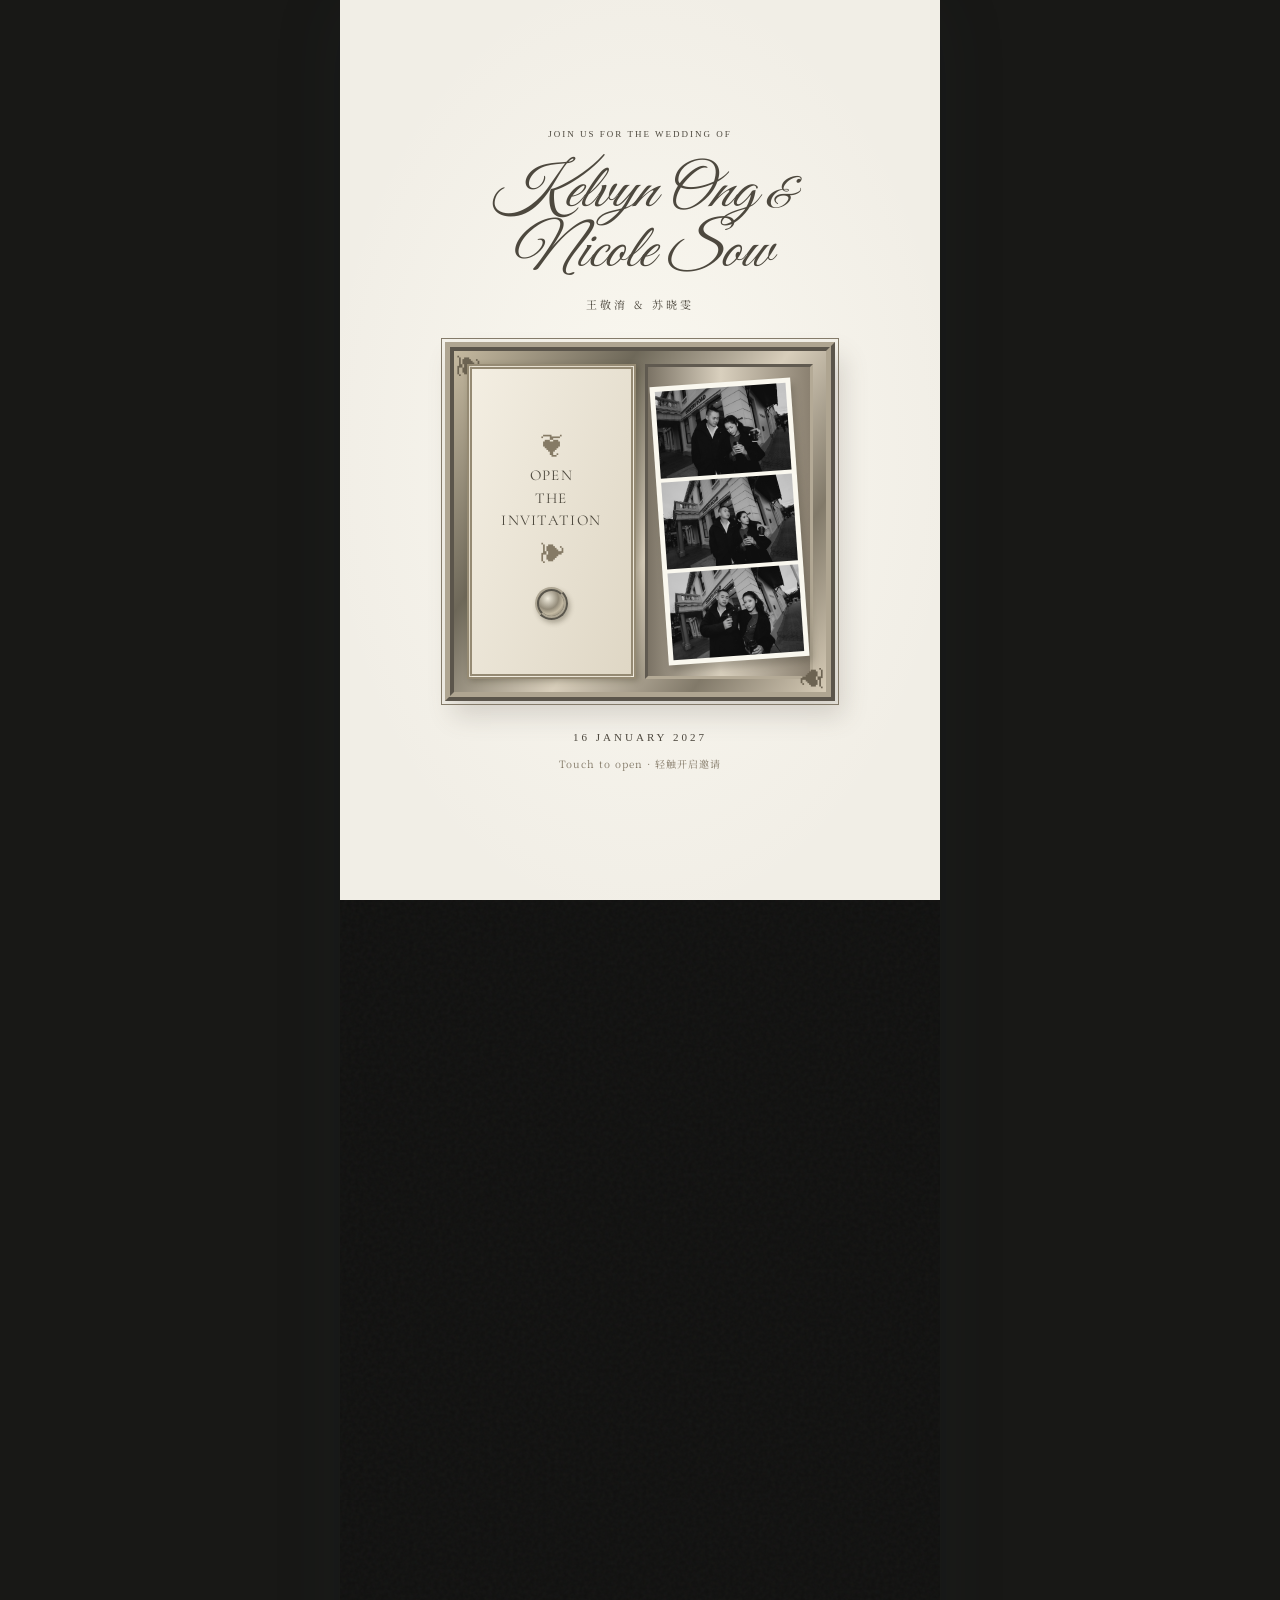
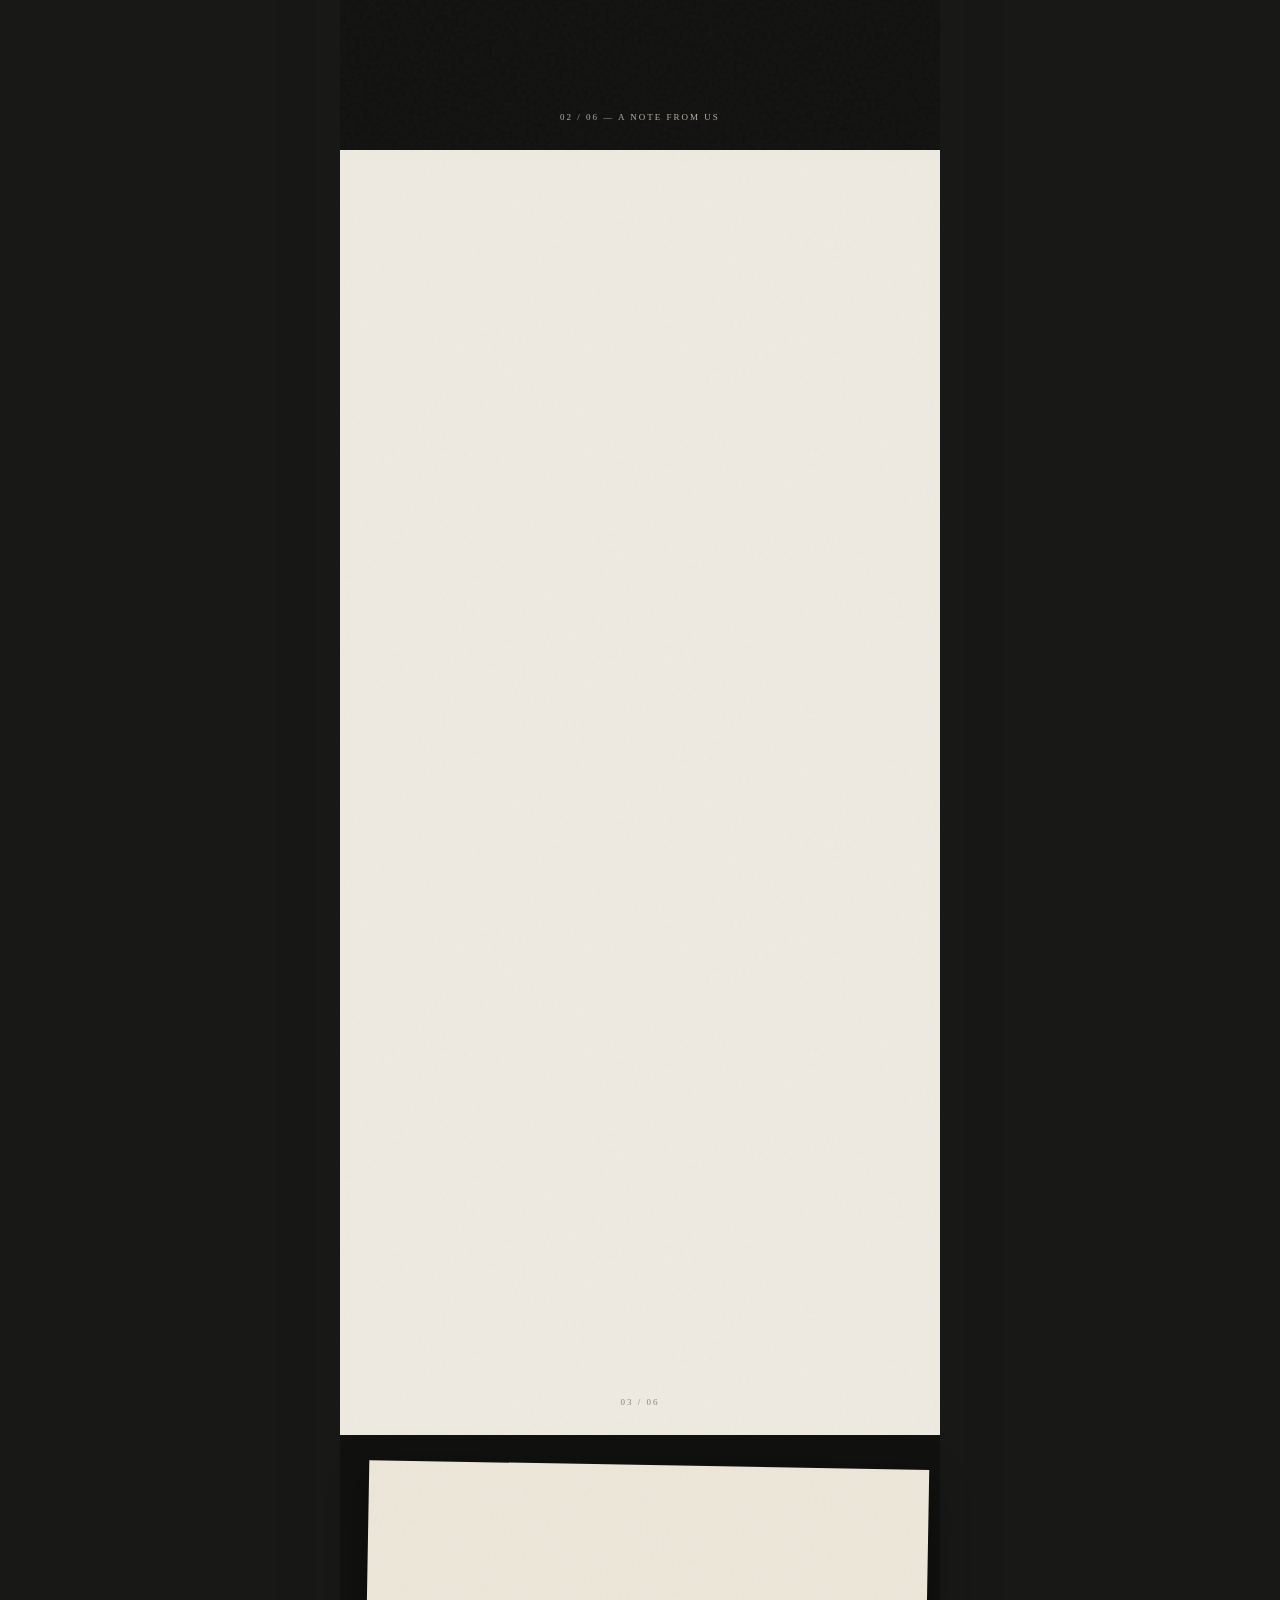
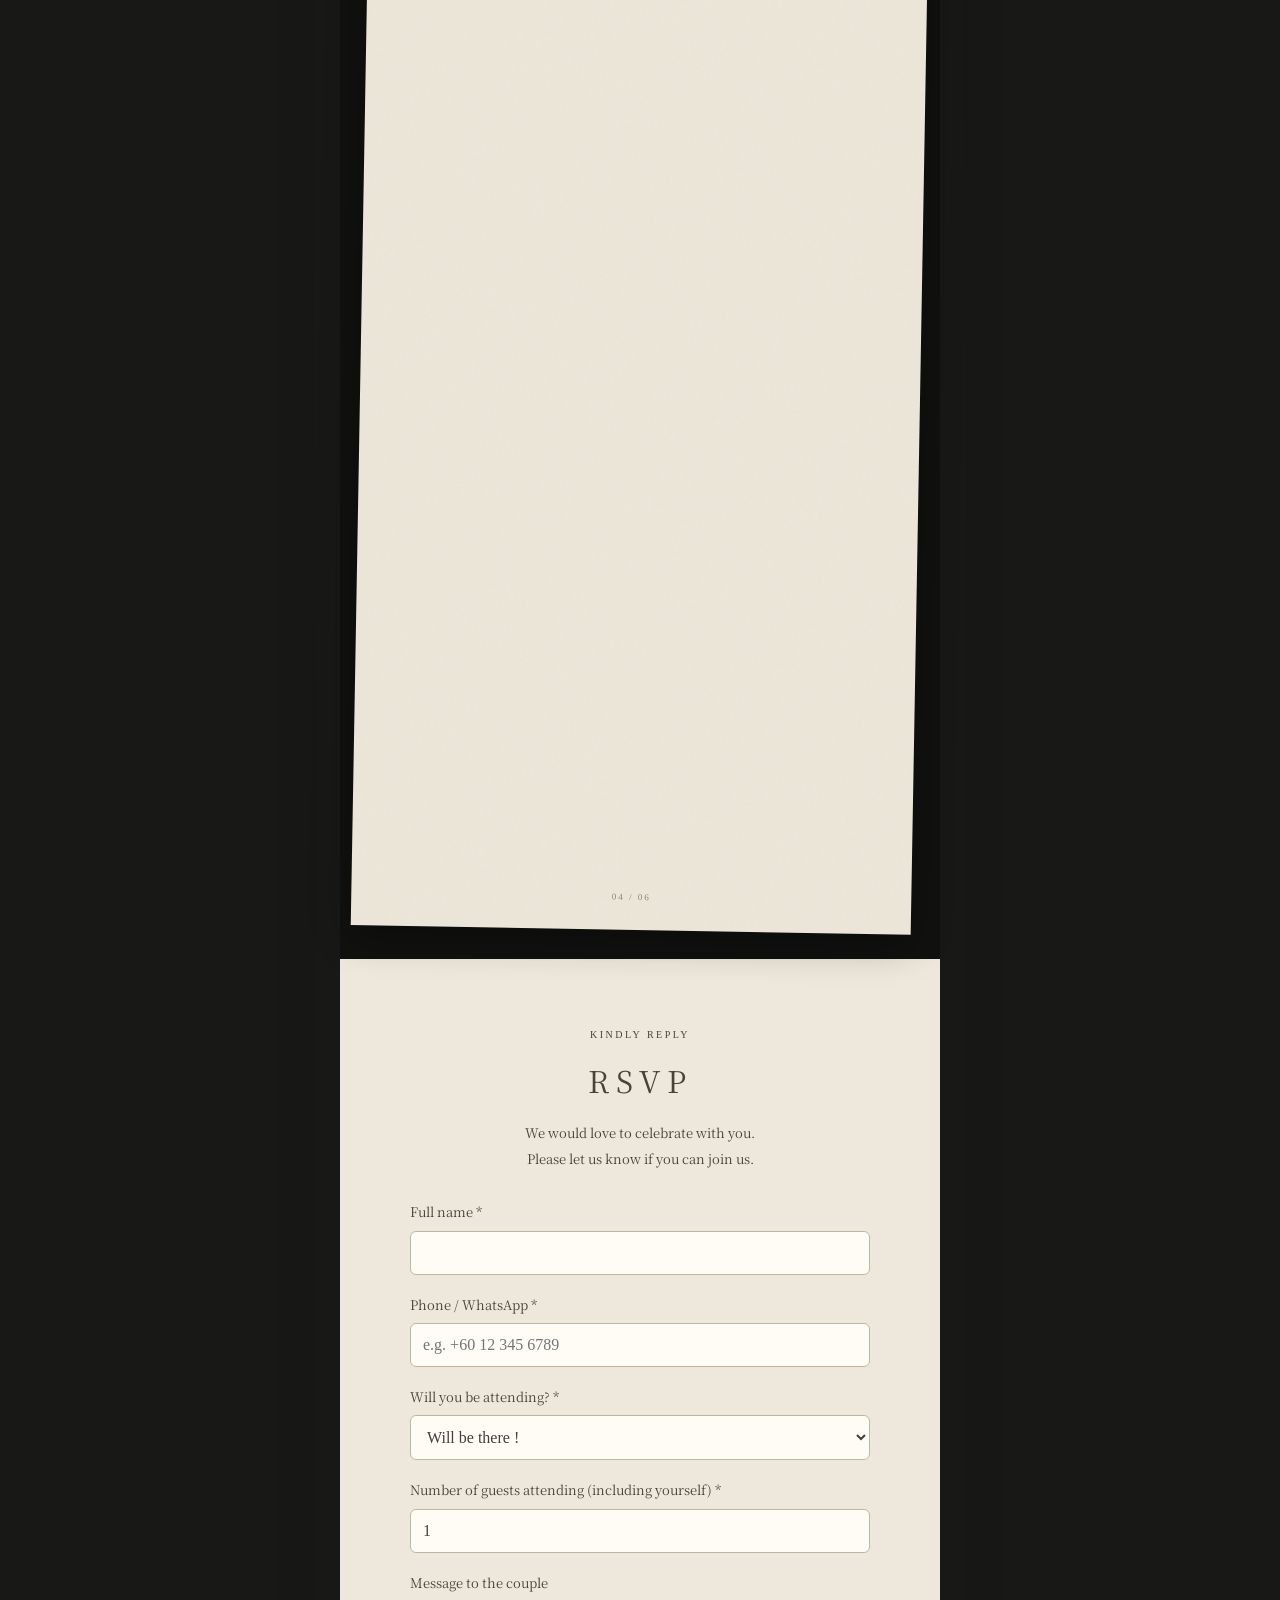
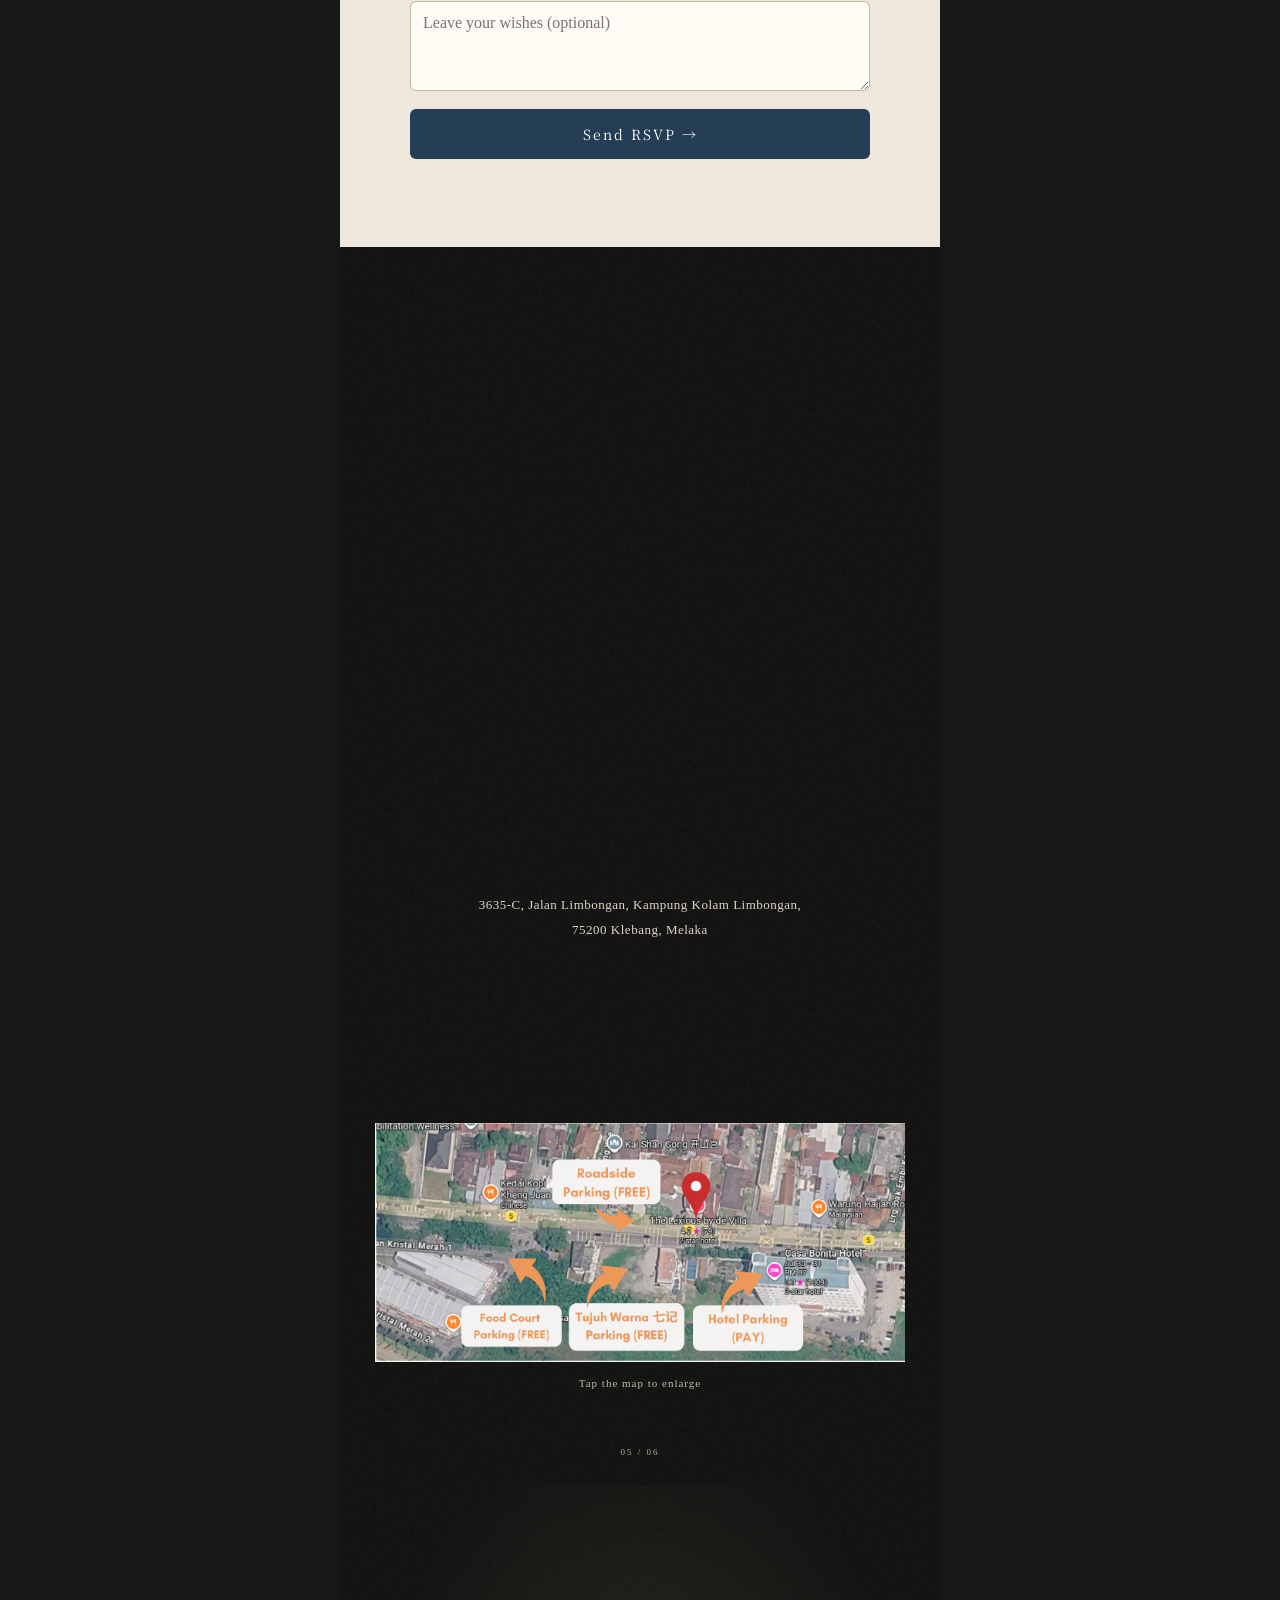
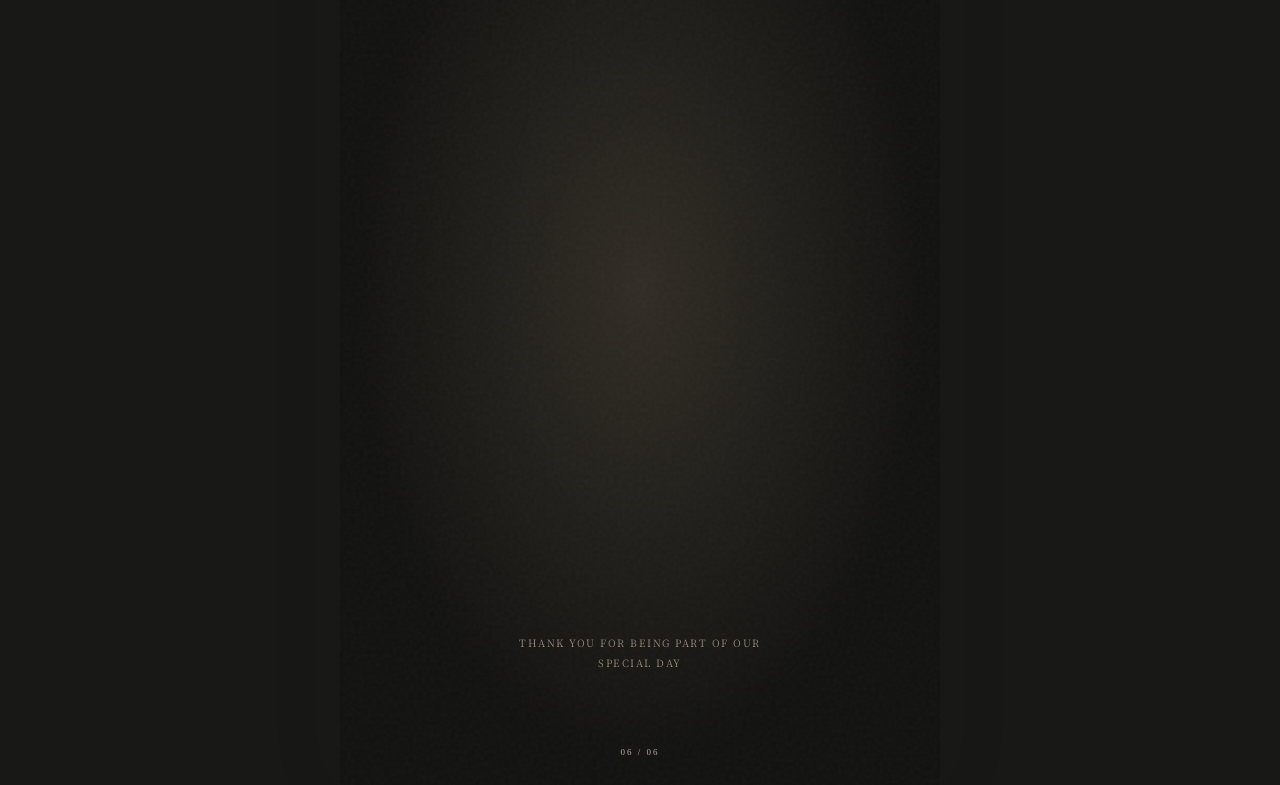
<file: index.html>
<!DOCTYPE html><html lang="zh-CN"><head><meta charset="UTF-8"><meta name="viewport" content="width=device-width,initial-scale=1"><title>Kelvyn & Nicole · Wedding Invitation</title><meta name="description" content="一封温柔的婚礼邀请，诚邀您见证我们的幸福时刻。"><style>
@import url('https://fonts.googleapis.com/css2?family=Pinyon+Script&family=Great+Vibes&family=Cormorant+Garamond:ital,wght@0,400;0,500;1,400;1,500&family=Noto+Serif+SC:wght@400;500&display=swap');
:root{--paper:#f7f5ef;--ink:#354b63;--muted:#8794a0;--line:#c7cdd0}*{box-sizing:border-box}body{margin:0;background:#e4e6e5;color:var(--ink);font-family:'Noto Serif SC',Georgia,serif}button,a,input,select{font:inherit}button,a{ -webkit-tap-highlight-color:transparent}button{cursor:pointer}button:focus-visible,a:focus-visible{outline:2px solid #7b9fbe;outline-offset:6px}button{color:inherit}#book{max-width:600px;margin:auto;background:var(--paper);box-shadow:0 0 70px #2a3b4a19}body.locked{overflow:hidden}.page{min-height:100svh;position:relative;padding:80px 40px 70px;display:flex;flex-direction:column;align-items:center;justify-content:center;text-align:center;overflow:hidden}.page:after,.envelope:after{content:'';position:absolute;inset:0;pointer-events:none;opacity:.075;background-image:url("data:image/svg+xml,%3Csvg viewBox='0 0 180 180' xmlns='http://www.w3.org/2000/svg'%3E%3Cfilter id='n'%3E%3CfeTurbulence type='fractalNoise' baseFrequency='.8' numOctaves='3' stitchTiles='stitch'/%3E%3C/filter%3E%3Cpath fill='%23000' filter='url(%23n)' opacity='.5' d='M0 0h180v180H0z'/%3E%3C/svg%3E")}.eyebrow{font-family:Georgia,serif;font-size:11px;letter-spacing:4px;text-transform:uppercase}.script{font-family:'Cormorant Garamond',Georgia,serif;font-weight:400;font-style:italic}h1,h2,p{margin:0}h1{font-size:clamp(48px,10vw,70px);line-height:1.05;font-weight:400}h2{font-size:31px;font-weight:400;letter-spacing:7px;margin:20px 0 26px}.en{font-size:42px}.copy{font-size:13px;line-height:2.5;letter-spacing:2px}.rule{width:38px;height:1px;background:var(--muted);margin:24px auto}.folio{position:absolute;bottom:28px;font-size:10px;letter-spacing:3px}.photo{object-fit:cover;display:block;width:100%;background:#bdc8cb}.hero{padding:0;justify-content:flex-end;color:white;background:#748686}.hero>img{position:absolute;inset:0;height:100%}.hero:before{content:'';position:absolute;inset:0;background:linear-gradient(transparent,#142b36a8);z-index:1}.hero .hero-copy{z-index:2;padding:70px 25px 100px}.hero h1{margin:24px 0}.hero .eyebrow{font-size:10px}.date{letter-spacing:5px;font:15px Georgia;margin:28px 0}.hero .folio{z-index:3}.story{background:#eff1ec}.arch{width:78%;height:38svh;max-height:350px;border-radius:160px 160px 0 0;margin:32px 0}.story h2{margin:16px 0}.story .en{font-size:45px}.gallery{background:#e5ebee;padding-left:28px;padding-right:28px}.gallery-grid{display:grid;grid-template-columns:1fr 1fr;gap:12px;width:100%;margin:12px 0 24px;align-items:center}.gallery-grid img{height:230px}.gallery-grid img:first-child{height:330px;grid-row:span 2}.gallery-grid img:last-child{height:160px}.gallery .en{font-size:42px}.details{background:#f9f6ee}.date-block{display:flex;align-items:center;gap:26px;margin:25px 0 32px}.date-block strong{font:70px 'Cormorant Garamond',Georgia}.date-block span{font-size:12px;line-height:2;letter-spacing:2px}.timeline{width:100%;max-width:340px;margin:28px 0}.event{display:flex;gap:30px;text-align:left;padding:15px 0;border-bottom:1px solid #d7d9d4;font-size:12px}.event time{font:17px Georgia;min-width:54px}.event small{display:block;color:#8b9294;margin-top:6px;font:10px Georgia;letter-spacing:1px}.outline{border:1px solid #a8b4bf;background:transparent;padding:13px 23px;text-decoration:none;font-size:11px;letter-spacing:2px;display:inline-block}.venue{background:#e9eded}.venue img{height:33svh;margin:22px 0 28px}.venue h2{font-size:25px;letter-spacing:3px}.closing{background:#f5f2e9}.closing .monogram{font:90px 'Cormorant Garamond',Georgia;border:1px solid #b9c2c8;border-radius:50%;width:190px;height:190px;display:grid;place-items:center;margin:32px 0}.closing .en{font-size:49px}.closing button{margin-top:24px}.demo{font-size:10px;color:#85909a;line-height:1.8;margin-top:28px;letter-spacing:1px}.nav{position:fixed;right:max(12px,calc((100vw - 600px)/2 + 12px));top:50%;transform:translateY(-50%);z-index:10;display:flex;flex-direction:column;gap:16px;opacity:0;transition:opacity 1s}.nav a{width:7px;height:7px;border-radius:50%;background:#71859466;box-shadow:0 0 0 3px #ffffff55}.nav a.active{background:#284969;transform:scale(1.3)}body:not(.locked) .nav{opacity:1}.replay{position:fixed;top:18px;right:max(16px,calc((100vw - 600px)/2 + 16px));z-index:11;background:#f7f5efdf;border:1px solid #bdc8cd;border-radius:50%;width:36px;height:36px;font-size:18px}.envelope{position:fixed;inset:0;margin:auto;width:min(100%,600px);z-index:100;background:#f5f4ef;perspective:1500px;overflow:hidden;transition:opacity .8s 1s,visibility 0s 1.8s}.envelope .back{position:absolute;inset:0;background:linear-gradient(145deg,#eeede6,#faf9f3)}.pocket{position:absolute;inset:0;background:linear-gradient(30deg,#f5f3eb,#e5e4df);clip-path:polygon(0 37%,50% 61%,100% 37%,100% 100%,0 100%);filter:drop-shadow(0 -4px 3px #7775);z-index:3}.flap{position:absolute;inset:0 0 39%;transform-origin:top;transition:transform 1.3s .15s;z-index:4;filter:drop-shadow(0 8px 7px #5555)}.flap:before{content:'';position:absolute;inset:0;background:linear-gradient(150deg,#fdfcf7,#e7e6df);clip-path:polygon(0 0,100% 0,100% 62%,50% 100%,0 62%)}.envelope-text{position:absolute;top:16%;z-index:5;text-align:center;width:100%;transition:opacity .5s}.envelope-text .script{font-size:46px;margin-top:15px}.seal{position:absolute;top:calc(61% - 77px);left:calc(50% - 75px);width:150px;height:150px;z-index:7;border:0;border-radius:47% 53% 44% 56% / 52% 42% 58% 48%;background:radial-gradient(ellipse at 36% 25%,#597395 0,#2e496c 30%,#203753 60%,#537391 72%,#213856 82%);box-shadow:2px 9px 13px #10213c55,inset 2px 3px 4px #9eaccb88,inset -3px -4px 6px #162944;transition:transform .65s,opacity .6s;color:#afbbce}.seal:before{content:'';position:absolute;inset:17px;border-radius:50%;border:3px double #90a3bd;box-shadow:inset 2px 2px 4px #0e203d,2px 1px 3px #71859c}.seal span{position:relative;font:italic 42px 'Cormorant Garamond',Georgia;text-shadow:1px 2px 1px #0e203d}.seal small{display:block;font:8px Georgia;letter-spacing:3px;margin-top:5px}.open-hint{position:absolute;top:80%;text-align:center;width:100%;z-index:6;font-size:11px;letter-spacing:4px;line-height:2.8;transition:opacity .5s}.open-hint span{font:italic 16px Georgia;letter-spacing:1px}.letter{position:absolute;inset:12% 9% 10%;background:#fffdf8;border:1px solid #ddd9ce;display:grid;place-items:center;font:italic 55px Georgia;transition:transform 1s .35s;z-index:2}.opening .seal{transform:translateY(30px) rotate(-15deg) scale(.8);opacity:0}.opening .flap{transform:rotateX(170deg)}.opening .envelope-text,.opening .open-hint{opacity:0}.opening .letter{transform:translateY(-35%)}.envelope.opening{opacity:0;visibility:hidden}.leaf{font-size:46px;opacity:.5;margin:20px}.notice{position:fixed;bottom:24px;left:50%;transform:translateX(-50%);background:#354b63;color:white;padding:14px 24px;z-index:120;font-size:12px;border-radius:4px;max-width:90%;display:none}@media(max-width:400px){.page{padding-left:25px;padding-right:25px}.gallery-grid img:first-child{height:280px}.gallery-grid img{height:180px}.envelope-text .script{font-size:40px}.seal{width:132px;height:132px;left:calc(50% - 66px);top:calc(61% - 67px)}}@media(prefers-reduced-motion:reduce){*{scroll-behavior:auto!important;transition:none!important}}html{scroll-behavior:smooth}

:root{--paper:#f6f2e8;--ink:#514b40;--muted:#918775;--line:#c6bdab}body{background:#d7d2c8}.script{font-family:'Great Vibes','Cormorant Garamond',cursive;font-weight:400}.page{background:#f6f2e8}.eyebrow{letter-spacing:2.5px;font-size:10px}.hero{color:var(--ink);padding:65px 35px 65px;justify-content:center;background:#f6f2e8}.hero:before{display:none}.hero .hero-copy{padding:0;width:100%}.hero h1{font-size:58px;margin:18px 0 30px;line-height:.95}.hero .folio{color:var(--ink)}.antique{position:relative;width:100%;height:400px;border:10px ridge #b5aa95;outline:2px solid #857a66;outline-offset:3px;box-shadow:8px 12px 17px #564c392c,inset 0 0 0 6px #d3c7b4;background:linear-gradient(110deg,#ded4c1,#b2a68f 50%,#ece4d4);display:grid;grid-template-columns:1fr 1fr;gap:9px;padding:18px;margin:0 auto 30px}.antique:before,.antique:after{content:'❧';position:absolute;font-size:32px;color:#746b5a;top:0;left:2px;line-height:1}.antique:after{top:auto;left:auto;right:2px;bottom:0;transform:rotate(180deg)}.frame-letter{border:4px double #897d65;background:#f3eddf;display:flex;flex-direction:column;justify-content:center;align-items:center;padding:8px}.frame-letter .script{font-size:29px;line-height:1.4}.frame-letter p{font-size:12px;line-height:1.8;letter-spacing:2px}.frame-letter .ornament{font-size:28px;margin:16px 0}.photo-strip{background:#fffdf8;padding:8px;display:flex;flex-direction:column;gap:6px;transform:rotate(5deg);box-shadow:3px 5px 7px #51452d33;align-self:center}.photo-strip img{width:100%;height:75px;object-fit:cover;filter:grayscale(1)}.photo-strip img:nth-child(2){object-position:35% 60%}.photo-strip img:nth-child(3){object-position:70% 20%}.photo-strip img:nth-child(4){object-position:30% 90%}.story{background:#f6f2e8}.story .arch{border-radius:0;border:9px solid #fff;outline:1px solid #d3ccbd;transform:rotate(-4deg);height:34svh;box-shadow:5px 8px 15px #75664725}.gallery{background:#eee8db}.gallery-grid{padding:18px;background:#faf7ef;box-shadow:4px 7px 16px #66543c22;transform:rotate(2deg);border:1px solid #d3cabb}.gallery-grid img{filter:grayscale(1)}.details{background:#f8f4eb}.details h2{margin-bottom:10px}.details .date-block{margin:5px 0 12px}.timeline{display:grid;grid-template-columns:1fr 1fr;gap:24px 15px;margin:24px 0}.event{display:flex;flex-direction:column;align-items:center;text-align:center;border:0;gap:7px;padding:0}.event time{font-size:18px}.event small{font-size:8px;letter-spacing:1px}.line-icon{width:40px;height:40px;fill:none;stroke:currentColor;stroke-width:1.15;stroke-linecap:round;stroke-linejoin:round}.dress{margin-top:16px}.dress .script{font-size:35px}.swatches{display:flex;gap:13px;justify-content:center;margin:15px 0}.swatches i{width:30px;height:38px;border-radius:20px 20px 0 0;background:var(--c)}.dress p{font-size:10px;letter-spacing:1px;line-height:2}.venue{background:#efeadd}.venue img{border:10px ridge #b4aa96;outline:2px solid #847a66;box-shadow:6px 8px 12px #77674c29}.closing{background:#f7f3e9}.closing .monogram{border:5px double #b1a58e;outline:1px solid #c3b89f;outline-offset:8px;border-radius:44% 44% 45% 45%;font-family:'Great Vibes',cursive;font-size:72px}.closing .en{font-size:43px}.collage-label{border:4px double #9a8c74;padding:25px 18px;background:#fcf8ee;max-width:350px;transform:rotate(2deg);margin:18px 0 30px;position:relative}.collage-label:before{content:'❦';position:absolute;top:-18px;left:calc(50% - 16px);background:#f6f2e8;padding:0 8px;font-size:25px}.collage-label .copy{font-size:12px}.demo{color:#978b76}.outline{border-color:#a99a81}.replay{color:#514b40}.nav a.active{background:#70634b}.folio{font-family:Georgia,serif;color:#8d826e}@media(max-width:400px){.antique{height:355px;padding:12px;gap:6px}.photo-strip img{height:65px}.hero{padding-left:30px;padding-right:30px}.hero h1{font-size:50px}.frame-letter p{font-size:10px}.page.details{padding-top:65px;padding-bottom:65px}}

/* Tactile seal and gentle stationery motion */
.seal{width:200px;height:200px;left:calc(50% - 100px);top:calc(61% - 100px);background:transparent;border-radius:50%;box-shadow:none;filter:drop-shadow(3px 9px 7px #1b243c45);transition:transform .8s ease,opacity .65s,filter .4s}.seal:before{display:none}.seal img{width:100%;height:100%;object-fit:contain;display:block;transition:transform .5s}.seal:hover img{transform:rotate(-5deg) scale(1.035)}.seal:active img{transform:scale(.96)}.opening .seal{transform:translateY(45px) rotate(-13deg) scale(.88);opacity:0}.open-hint{animation:invitation-breathe 4s ease-in-out infinite}.envelope{transition:opacity 1s 1.2s,visibility 0s 2.2s}.opening .letter{transform:translateY(-45%)}.flap{transition:transform 1.5s .2s}.opening .open-hint{animation:none}.reveal{opacity:0;translate:0 24px;transition:opacity 1.15s ease var(--delay,0s),translate 1.3s cubic-bezier(.2,.65,.2,1) var(--delay,0s)}.reveal.shown{opacity:1;translate:0 0}.antique.reveal{scale:.965;transition:opacity 1.3s ease,translate 1.4s ease,scale 1.5s ease}.antique.reveal.shown{scale:1}.photo-strip{transform-origin:50% 10%}.page.entered .photo-strip{animation:strip-settle 2.6s ease-out both}.gallery-grid img{transition:filter .8s,transform 1.1s}.gallery-grid img:hover{filter:grayscale(.35);transform:scale(1.025)}.swatches i{box-shadow:0 2px 3px #61513b13;transition:transform .4s}.swatches i:hover{transform:translateY(-5px)}.line-icon{stroke-dasharray:180;stroke-dashoffset:180;transition:stroke-dashoffset 2.2s ease var(--delay,0s)}.shown .line-icon{stroke-dashoffset:0}.rule.reveal{scale:0 1;transition:scale 1.1s,opacity 1s}.rule.reveal.shown{scale:1}.outline{transition:background .3s,transform .3s,box-shadow .3s}.outline:hover{background:#e8dfce;transform:translateY(-2px);box-shadow:0 5px 12px #71644b15}.page:before{pointer-events:none}.closing .monogram{box-shadow:inset 0 0 20px #afa38910,0 0 0 14px #c3b89f10}.envelope .back{background:linear-gradient(135deg,#f9f7f0,#e6e2d8)}.envelope:after{opacity:.15;z-index:6}.pocket{background:linear-gradient(28deg,#f3f0e7,#e4e0d6 50%,#f8f5ee)}@keyframes invitation-breathe{0%,100%{opacity:.65}50%{opacity:1}}@keyframes strip-settle{0%{transform:rotate(10deg) translateY(-10px)}60%{transform:rotate(3deg) translateY(0)}100%{transform:rotate(5deg) translateY(0)}}@media(max-width:400px){.seal{width:175px;height:175px;left:calc(50% - 87.5px);top:calc(61% - 87.5px)}}@media(prefers-reduced-motion:reduce){*,*:before,*:after{animation:none!important;transition:none!important}.reveal{opacity:1;translate:none}.antique.reveal,.rule.reveal{scale:1}.line-icon{stroke-dashoffset:0}}

/* Film-inspired black canvas and layered paper */
body{background:#181816}#book{background:#111110;max-width:600px}.editorial{background:#111110;color:#ece7da;padding:65px 38px 70px;min-height:100svh}.editorial .folio{color:#b8af9f;font-size:9px;letter-spacing:2px}.editorial .eyebrow{font-size:9px;letter-spacing:2.6px}.hero.editorial{justify-content:center;gap:22px}.hero h1{font-size:42px;line-height:1.15;margin:0}.hero .copy{font-size:12px}.save-photo{position:relative;width:100%;height:62svh;min-height:360px;max-height:620px;border:10px solid #e9e3d6;overflow:hidden;box-shadow:0 18px 40px #0006;transform:rotate(-2deg)}.save-photo>img{width:100%;height:100%;object-fit:cover;filter:grayscale(1) sepia(.15);transform:scale(1.12) translateY(var(--parallax,0px));transition:transform .15s linear}.save-photo:after{content:'';position:absolute;inset:0;background:linear-gradient(#0002,transparent 50%,#0005)}.save-title{position:absolute;top:10px;left:8px;right:8px;z-index:1;color:#fff9e8;text-shadow:0 1px 6px #0002;display:flex;flex-wrap:wrap;justify-content:center;align-items:center;gap:5px}.save-title .script{font-size:clamp(55px,14vw,85px);line-height:1.2}.save-title>span:not(.script){font:16px 'Cormorant Garamond',serif;letter-spacing:2px}.save-date{position:absolute;bottom:16px;left:0;right:0;color:#fff8e9;font:clamp(31px,8vw,48px) 'Cormorant Garamond',serif;z-index:1;letter-spacing:3px}.story.editorial{padding:60px 42px;min-height:850px}.postcard{position:relative;background:#eee8db;color:#3e3b32;width:100%;padding:65px 35px 45px 24px;text-align:center;box-shadow:0 20px 40px #0008;transform:rotate(-3deg);border:1px solid #d7d0c1}.postcard h2{font-size:62px;letter-spacing:0;line-height:1;margin:28px 0 20px}.postmark{position:absolute;right:17px;top:15px;border:1px solid #8c857677;border-radius:50%;width:50px;height:50px;display:grid;place-content:center;transform:rotate(18deg);font:9px Georgia;line-height:1.5}.post-date{font:10px Georgia;letter-spacing:2px;line-height:1.8}.ruled-note{margin:32px 0 26px;background:repeating-linear-gradient(transparent 0 44px,#b7ad984d 44px 45px);padding:5px 0}.ruled-note .script{font-size:39px;line-height:45px;transform:rotate(-7deg)}.postcard .copy{font-size:11px;letter-spacing:1px}.signature{font-size:28px;margin-top:25px}.side-strip{position:absolute;width:76px;right:-34px;top:100px;padding:5px;background:#f9f6ee;transform:rotate(6deg);box-shadow:3px 7px 15px #0004}.side-strip img{display:block;width:100%;height:76px;object-fit:cover;filter:grayscale(1);margin-bottom:4px}.side-strip:before{content:'♡';display:block;position:absolute;top:-28px;left:17px;background:#c7b791;border-radius:50%;font-size:24px;line-height:32px;width:32px;height:32px;color:#f6efd9;box-shadow:1px 2px 4px #0005}.gallery.editorial{padding:75px 30px}.gallery-grid{background:#e9e3d5;padding:12px;gap:9px;margin:35px 0}.gallery .en{margin-top:24px}.details.editorial{background:#ece6d9;color:#494337;margin:30px 20px;width:calc(100% - 40px);min-height:900px;transform:rotate(1deg);box-shadow:0 10px 40px #0005;padding:60px 25px}.details .folio{color:#8d826e}.details .line-icon{width:45px;height:45px}.details .timeline{gap:32px 15px}.venue.editorial{padding:80px 35px}.venue>img{height:27svh;border:7px solid #e8e1d3;outline:none;filter:grayscale(1);margin:24px 0}.count-envelope{position:relative;color:#504a40;background:#ddd5c4;width:100%;height:340px;box-shadow:0 15px 35px #0006;transform:rotate(2deg);overflow:hidden}.count-flap{position:absolute;inset:0 0 26%;z-index:2;background:#f2ecde;border-radius:0 0 48% 48% / 0 0 28% 28%;box-shadow:0 7px 8px #5d513b35;padding:40px 10px 30px}.count-title{font:29px 'Cormorant Garamond',serif;letter-spacing:-1px}.count-flap>.script{font-size:38px;line-height:1.1;margin:3px 0 20px}.countdown{display:flex;justify-content:center;align-items:flex-start;gap:9px;font:24px 'Cormorant Garamond',serif}.countdown b{font-weight:400;font-variant-numeric:tabular-nums}.countdown small{display:block;font:7px Georgia;letter-spacing:1px;margin-top:7px}.count-foot{position:absolute;bottom:18px;left:18px;font:8px Georgia;letter-spacing:1.5px}.locket{position:absolute;bottom:28px;right:15px;width:72px;height:72px;z-index:3;transform:rotate(-18deg);filter:drop-shadow(2px 4px 2px #66574466)}.locket:before{content:'';position:absolute;width:100px;height:170px;border:1px solid #8c8169;border-radius:50%;bottom:48px;right:-35px;transform:rotate(20deg)}.locket span{position:absolute;inset:-16px;font:100px Georgia;color:#98866a}.locket img{position:absolute;inset:10px;width:52px;height:52px;object-fit:cover;filter:grayscale(1);clip-path:polygon(50% 15%,65% 2%,85% 5%,100% 25%,95% 50%,50% 95%,5% 50%,0 25%,15% 5%,35% 2%)}.closing .monogram{width:135px;height:135px;font-size:57px;margin:30px 0}.closing.editorial h2{font-size:26px}.closing.editorial .copy{font-size:12px}.closing.editorial .outline{color:#e8dfcd}.closing.editorial .outline:hover{color:#514b40}.editorial .reveal{translate:0 40px;transition-duration:1.5s}.editorial .reveal.shown{translate:0 0}.save-photo.reveal,.postcard.reveal,.count-envelope.reveal{scale:.88;transition:opacity 1.5s ease,translate 1.5s ease,scale 1.7s cubic-bezier(.16,.65,.25,1)}.save-photo.reveal.shown,.postcard.reveal.shown,.count-envelope.reveal.shown{scale:1}.page.entered .side-strip{animation:film-drop 1.8s ease both}.nav a{background:#ab9d8377;box-shadow:0 0 0 2px #fff2}.nav a.active{background:#cfbc91}@keyframes film-drop{from{opacity:0;transform:translateY(-50px) rotate(12deg)}to{opacity:1;transform:translateY(0) rotate(6deg)}}@keyframes answer-in{from{opacity:0;transform:translateY(-6px)}to{opacity:1;transform:translateY(0)}}@media(max-width:400px){.editorial{padding-left:28px;padding-right:28px}.postcard{padding-left:18px;padding-right:25px}.postcard h2{font-size:51px}.story.editorial{padding-left:26px;padding-right:43px;min-height:800px}.ruled-note .script{font-size:32px}.count-title{font-size:25px}.countdown{gap:7px;font-size:22px}.count-envelope{height:320px}.details.editorial{padding-left:20px;padding-right:20px}.hero h1{font-size:38px}}@media(prefers-reduced-motion:reduce){.editorial .reveal{opacity:1;translate:none;scale:1!important}.save-photo>img{transform:scale(1.05)!important}}

/* Quiet, layered stationery transitions */
.editorial{perspective:1100px}
.postcard.reveal{transform:rotate(-3deg) rotateX(7deg);transform-origin:50% 85%;transition:opacity 1.25s ease,translate 1.4s ease,scale 1.5s ease,transform 1.6s cubic-bezier(.16,1,.3,1)}
.postcard.reveal.shown{transform:rotate(-3deg) rotateX(0deg)}
.gallery-grid img.reveal{translate:0 24px;scale:.96;transition:opacity 1s ease var(--delay),translate 1.25s ease var(--delay),scale 1.25s ease var(--delay)}
.gallery-grid img.reveal.shown{translate:0 0;scale:1}
.closing.editorial{background:radial-gradient(ellipse at 50% 45%,#302c24 0%,#111110 68%);min-height:100svh}
.closing .monogram.reveal{rotate:-9deg;scale:.9;transition:opacity 1.4s,translate 1.4s,rotate 1.8s ease,scale 1.8s ease}
.closing .monogram.reveal.shown{rotate:0deg;scale:1}
.page:not(.hero):before{content:'';position:absolute;top:24px;left:calc(50% - 32px);width:64px;height:1px;background:linear-gradient(90deg,transparent,#c7b791,transparent);opacity:0;transform:scaleX(.2);transition:opacity 1.4s,transform 1.6s}
.page.entered:before{opacity:.65;transform:scaleX(1)}
.reading-progress{position:fixed;top:0;left:0;right:0;margin:auto;width:min(100%,600px);height:2px;z-index:20;pointer-events:none;background:#c7b791;transform:scaleX(var(--reading-progress,0));transform-origin:left;opacity:0;transition:opacity .5s}
body:not(.locked) .reading-progress{opacity:.65}
@media(prefers-reduced-motion:reduce){.postcard.reveal,.postcard.reveal.shown{transform:rotate(-3deg)}.gallery-grid img.reveal,.closing .monogram.reveal{opacity:1;translate:none;rotate:none;scale:1}.page:not(.hero):before{opacity:.65;transform:none}}
.venue.editorial>img{height:auto;aspect-ratio:3/2;object-fit:cover;filter:none}.venue.editorial>.en{font-size:clamp(29px,7vw,42px);line-height:1.25}.closing .demo{max-width:290px;line-height:2;letter-spacing:1.5px}

/* Reference-inspired serif lettering with a handwritten connector */
.save-title{top:22px;left:0;right:0;display:flex;flex-direction:column;flex-wrap:nowrap;gap:0;text-shadow:0 2px 12px #0008}
.save-title>.save-word{font-family:'Cormorant Garamond',Georgia,serif;font-size:clamp(30px,8vw,42px);font-style:normal;font-weight:400;line-height:1.1;letter-spacing:.22em;padding-left:.22em}
.save-title>.save-the.script{font-family:'Great Vibes',cursive;font-size:clamp(35px,9vw,48px);font-weight:400;line-height:.8;letter-spacing:0;transform:rotate(-9deg);margin:2px 0 5px}
.venue-address{max-width:340px;margin:20px auto 18px;font:normal 13px/1.9 Georgia,serif;letter-spacing:.5px;color:#e0d7c6;text-wrap:pretty}
.venue-map{color:#ece7da;margin-bottom:4px}.venue-map:hover{color:#514b40}

/* Opening page: generous lettering above a landscape photograph. */
.hero.editorial{padding:56px 32px 78px;gap:0;justify-content:center}
.hero.editorial>.eyebrow{margin-bottom:24px;font-size:10px;letter-spacing:3.5px}
.hero .save-title{position:relative;inset:auto;width:100%;color:#f2ecdf;text-shadow:none;margin:0 0 30px;flex-shrink:0}
.hero .save-title>.save-word{font-size:clamp(42px,10.5vw,62px);line-height:.92;letter-spacing:.2em;padding-left:.2em}
.hero .save-title>.save-the.script{font-size:clamp(37px,9vw,50px);line-height:.72;margin:6px 0 9px}
.hero .save-photo{width:100%;max-width:460px;height:auto;min-height:0;max-height:none;aspect-ratio:3/2;border:7px solid #e9e3d6;transform:rotate(-1.5deg);flex-shrink:0}
.hero .save-photo>img{object-position:50% 48%}
.hero .save-photo:after{display:none}
.hero .save-date{position:static;color:#e9e0d0;font:400 clamp(24px,6vw,32px)/1.2 'Cormorant Garamond',Georgia,serif;letter-spacing:4px;margin:28px 0 20px}
.hero .hero-names{width:100%}
.hero .hero-names h1{font-size:clamp(34px,8.5vw,47px);line-height:1.25;margin:0 0 10px}
.hero .hero-names .copy{font-size:12px;letter-spacing:3px}
@media(max-width:360px){.hero.editorial{padding:48px 24px 72px}.hero.editorial>.eyebrow{margin-bottom:20px}.hero .save-title{margin-bottom:26px}.hero .save-photo{border-width:6px}}

.music-toggle{position:fixed;top:18px;right:max(62px,calc((100vw - 600px)/2 + 62px));z-index:11;width:36px;height:36px;display:grid;place-items:center;padding:8px;border:1px solid #bdc8cd;border-radius:50%;background:#f7f5efdf;color:#514b40;cursor:pointer}
.music-toggle svg{width:18px;height:18px;fill:currentColor}.music-toggle .music-pause{display:none}.music-toggle.is-playing .music-play{display:none}.music-toggle.is-playing .music-pause{display:block}
body.locked .music-toggle{visibility:hidden}
.music-status{position:absolute;width:1px;height:1px;padding:0;margin:-1px;overflow:hidden;clip:rect(0,0,0,0);white-space:nowrap;border:0}

.details .timeline{display:flex;flex-direction:column;gap:0;max-width:360px;margin:28px 0}
.details .event{display:grid;grid-template-columns:88px 1fr;align-items:center;gap:18px;text-align:left;padding:20px 0;border-bottom:1px solid #b9ad964d}
.details .event:last-child{border-bottom:0}.details .event time{font-size:19px;white-space:nowrap}.details .event>div{font-size:13px;line-height:1.7}
.parking-guide{width:100%;margin:38px 0 12px}.parking-guide figcaption{margin-bottom:18px}
.parking-guide a{display:block}.venue .parking-guide img{display:block;width:100%;height:auto;margin:0;border:0;outline:none;box-shadow:none;filter:none}
.parking-guide p{font:11px/1.8 Georgia,serif;letter-spacing:1px;color:#c6bba7;margin-top:12px}

.details .event{grid-template-columns:38px 78px minmax(0,1fr);gap:12px}.details .event .line-icon{width:34px;height:34px;stroke-width:1.3}.details .event time{font-size:17px}
.countdown-page.editorial{min-height:85svh;padding:90px 35px}
@media(max-width:360px){.details .event{grid-template-columns:28px 65px minmax(0,1fr);gap:8px}.details .event .line-icon{width:27px;height:27px}.details .event time{font-size:15px}.details .event>div{font-size:12px}}

/* Antique double frame opening, inspired by the supplied reference. */
.invitation-opening{position:fixed;inset:0;width:min(100%,600px);margin:auto;z-index:100;background:#f1eee6;color:#4d483e;overflow:auto;perspective:1400px;transition:opacity .7s 1.2s,visibility 0s 2.2s}
.opening-inner{min-height:100svh;display:flex;flex-direction:column;align-items:center;justify-content:center;padding:45px 30px;text-align:center;background:radial-gradient(ellipse at center,#faf8f0,transparent 75%)}
.opening-inner>.eyebrow{font-size:9px;letter-spacing:2px}
.opening-names{font-size:clamp(40px,10vw,61px);line-height:.98;margin:24px 0 14px}.opening-names span{font-size:.7em}
.opening-chinese{font-size:11px;letter-spacing:3px;margin-bottom:30px}
.heirloom-frame{width:100%;max-width:390px;display:grid;grid-template-columns:1fr 1fr;padding:13px;gap:9px;background:linear-gradient(125deg,#c5b9a0,#6e6859 30%,#d8cebb 55%,#817969 78%,#d6cbb6);border:9px ridge #afa591;outline:1px solid #847b6a;outline-offset:3px;box-shadow:8px 15px 24px #5d534b33;perspective:1100px;position:relative}
.heirloom-frame:before,.heirloom-frame:after{content:'❧';position:absolute;left:0;top:-6px;color:#6c6352;font-size:27px;pointer-events:none}.heirloom-frame:after{left:auto;top:auto;bottom:-7px;right:0;rotate:180deg}
.frame-door{width:100%;min-width:0;border:5px double #958a73;background:linear-gradient(110deg,#f3eee2,#dfd7c5);padding:18px 8px;display:flex;flex-direction:column;align-items:center;justify-content:center;color:#4e493e;transform-origin:left center;transition:transform 1.4s cubic-bezier(.2,.65,.2,1),opacity 1.4s;backface-visibility:hidden;box-shadow:3px 2px 6px #3e392455;z-index:2}
.door-wording{font:15px/1.5 'Cormorant Garamond',Georgia,serif;letter-spacing:1.3px}.frame-flourish{font-size:27px;line-height:1.5;color:#857a65}
.door-knob{width:33px;height:33px;border:4px ridge #aea693;border-radius:50%;margin-top:15px;background:radial-gradient(circle at 35% 30%,#f0ebdc,#938b79 45%,#c4baa3 65%,#655e50);box-shadow:2px 3px 5px #39332255}
.frame-photos{min-width:0;border:3px inset #b4aa96;background:linear-gradient(90deg,#7b7365,#d9d0be 45%,#8b8171);padding:15px 11px;display:grid;place-items:center}
.opening-photo-strip{padding:5px;background:#faf8ef;transform:rotate(-4deg);box-shadow:3px 6px 7px #36302544;width:100%}
.opening-photo-strip img{display:block;width:100%;height:56px;object-fit:cover;filter:grayscale(1);margin-bottom:4px}.opening-photo-strip img:last-child{margin-bottom:0}
.opening-date{font:11px Georgia,serif;letter-spacing:3px;margin-top:30px}.opening-caption{font-size:10px;letter-spacing:1px;margin-top:13px;color:#847a68}
.invitation-opening.opening .frame-door{transform:rotateY(-115deg);opacity:0}.invitation-opening.opening{opacity:0;visibility:hidden}
.hero .hero-names h1{font-size:clamp(30px,7.6vw,43px)}.postcard h2{font-size:clamp(43px,10vw,58px)}
.gallery.editorial.love-gallery{padding:65px 0 75px;background:#eeeae1;color:#3b372f;min-height:100svh;gap:28px}
.love-wording{margin:0!important;font:22px/1.45 'Cormorant Garamond',Georgia,serif;letter-spacing:5px!important}
.love-wording span{display:block}.love-wording em{font:54px/.7 'Great Vibes',cursive;letter-spacing:0;margin-right:2px}
.three-photos{display:grid;grid-template-columns:repeat(3,minmax(0,1fr));gap:5px;width:100%;padding:0 18px;align-items:stretch}
.three-photos img{display:block;width:100%;height:clamp(180px,50vw,290px);object-fit:cover;filter:grayscale(1);border:0}
.love-countdown{width:100%;padding:0 22px}.love-countdown>.eyebrow{font-size:8px;letter-spacing:2px;margin-bottom:20px}
.love-countdown .countdown{gap:12px;font-size:32px}.love-countdown .countdown small{font-size:8px}
.count-date{font:9px Georgia,serif;letter-spacing:2px;margin-top:20px}.love-gallery .folio{color:#8d826e}
.dress{width:100%}.dress-palette{display:grid;grid-template-columns:repeat(4,minmax(0,1fr));gap:18px 10px;margin:22px auto;max-width:340px}
.palette-color{display:flex;align-items:center;flex-direction:column;gap:8px}.palette-color i{display:block;background:var(--c);width:38px;height:49px;border-radius:22px 22px 0 0;box-shadow:0 2px 5px #51453418}
.palette-color span{font:10px/1.4 Georgia,serif;max-width:70px}.dress>p{line-height:2}
@media(max-width:360px){.opening-inner{padding:36px 25px}.heirloom-frame{padding:9px;gap:6px}.frame-photos{padding:12px 7px}.door-wording{font-size:12px}.opening-photo-strip img{height:48px}.love-wording{font-size:19px;letter-spacing:4px!important}.love-countdown .countdown{font-size:28px;gap:9px}}
@media(prefers-reduced-motion:reduce){.invitation-opening,.frame-door{transition:none!important}}

/* Frame-to-invitation cinematic transition. */
.invitation-opening{transition:opacity 1.15s 1.05s,visibility 0s 2.6s}
.invitation-opening .opening-inner{transform-origin:50% 57%;transition:transform 2.35s cubic-bezier(.2,.65,.2,1),filter 1.9s .25s}
.invitation-opening.opening .opening-inner{transform:scale(1.18);filter:blur(3px)}
.invitation-opening .frame-door{transition:transform 1.35s cubic-bezier(.22,.65,.15,1),opacity 1s .35s}
.invitation-opening.opening .frame-door{transform:rotateY(-125deg);opacity:0}
.invitation-opening .opening-caption,.invitation-opening .opening-date{transition:opacity .45s}
.invitation-opening.opening .opening-caption,.invitation-opening.opening .opening-date{opacity:0}
.invitation-opening:after{content:'';position:absolute;inset:0;pointer-events:none;background:radial-gradient(ellipse at 50% 57%,#fff8e9aa,transparent 70%);opacity:0;transition:opacity .9s .45s}
.invitation-opening.opening:after{opacity:.65}
body.opening-journey #book{animation:invitation-arrive 2.6s cubic-bezier(.2,.65,.2,1) both}
@keyframes invitation-arrive{0%,24%{opacity:0;transform:translateY(35px) scale(.975);filter:blur(6px)}70%{opacity:1;filter:blur(0)}100%{opacity:1;transform:none;filter:none}}
@media(prefers-reduced-motion:reduce){.invitation-opening,.invitation-opening .opening-inner,.invitation-opening .frame-door,.invitation-opening:after{transition:none!important}.invitation-opening.opening .opening-inner{transform:none;filter:none}body.opening-journey #book{animation:none!important}}

/* Reference lettering: ornamental capitals and five airy serif lines. */
.love-gallery .love-wording{font-family:'Cormorant Garamond',Georgia,serif;font-size:clamp(22px,6vw,30px);font-weight:400;line-height:1.35;letter-spacing:.23em!important;color:#24231f;width:100%;padding:0 20px}
.love-gallery .love-wording>span{display:block;padding-left:.23em}
.love-gallery .love-wording .love-capital{display:inline-block;font-family:'Pinyon Script','Great Vibes',cursive;font-size:clamp(72px,19vw,92px);font-style:normal;font-weight:400;line-height:.65;letter-spacing:0;text-transform:none;vertical-align:-.08em;margin-right:5px}
.love-gallery .love-first{margin-bottom:8px}
.love-gallery .love-last{margin-top:10px}
.love-gallery .love-last .love-capital{margin-left:2px;margin-right:5px}

/* Three full-width horizontal photographs, stacked like the reference. */
.love-gallery .three-photos{display:grid;grid-template-columns:minmax(0,1fr);gap:0;width:100%;padding:0}
.love-gallery .three-photos img{width:100%;height:auto;aspect-ratio:2.35/1;object-fit:cover;object-position:center;display:block}
.love-gallery .love-wording{font-size:clamp(18px,4.8vw,24px)}
.love-gallery .love-wording .love-capital{font-size:clamp(56px,15vw,72px)}

/* Couple's selected photographs, in the supplied order. */
.opening-photo-strip img{height:auto;aspect-ratio:3/2;object-fit:cover;filter:none}
.hero .save-photo>img{filter:none;transform:none;object-position:50% 55%}
.story .side-strip img{height:auto;aspect-ratio:2/3;object-fit:cover;filter:none}
.love-gallery .three-photos img{filter:none}
.love-gallery .three-photos img:nth-child(1){object-position:50% 72%}
.love-gallery .three-photos img:nth-child(2){object-position:50% 53%}
.love-gallery .three-photos img:nth-child(3){object-position:50% 72%}
@media(prefers-reduced-motion:reduce){.hero .save-photo>img{transform:none!important}}

/* Center the initials independently of the ornamental frame. */
.closing.editorial .monogram{display:flex;align-items:center;justify-content:center;flex-shrink:0;width:145px;height:145px;padding:0;font-style:normal;line-height:1}
.closing.editorial .monogram>span{display:block;font-family:'Great Vibes',cursive;font-style:normal;font-weight:400;font-size:48px;line-height:1;letter-spacing:0;white-space:nowrap;transform:translateY(5px)}

/* Reserve a separate gutter for the photo strip and center dress details. */
.story.editorial .postcard{padding-right:66px}
.story.editorial .side-strip{width:64px;right:-28px;top:95px}
.story.editorial .signature{position:relative;margin-left:auto;margin-right:auto;line-height:1.4}
.details .dress-palette{display:flex;flex-wrap:wrap;justify-content:center;gap:18px 10px}
.details .dress-palette .palette-color{flex:0 0 calc((100% - 30px)/4);min-width:0;text-align:center}
.details .dress>p{display:block;width:100%;margin:0 auto;text-align:center;text-wrap:balance}
@media(max-width:400px){.story.editorial .postcard{padding-right:58px}.story.editorial .side-strip{width:58px;right:-27px}.story.editorial .signature{font-size:26px}}

/* Slightly larger story photographs with a reserved text gutter. */
.story.editorial .side-strip{width:76px;right:-28px}
.story.editorial .postcard{padding-right:78px}
@media(max-width:400px){.story.editorial .side-strip{width:70px;right:-27px}.story.editorial .postcard{padding-right:70px}}
</style><link rel="stylesheet" href="/rsvp.css"><script defer src="/rsvp.js?v=cloudflare1"></script></head><body class="locked">
<div class="invitation-opening" id="envelope" role="dialog" aria-modal="true" aria-label="Kelvyn and Nicole wedding invitation"><div class="opening-inner"><p class="eyebrow">JOIN US FOR THE WEDDING OF</p><div class="opening-names script">Kelvyn Ong <span>&</span><br>Nicole Sow</div><p class="opening-chinese">王敬淯 & 苏晓雯</p><div class="heirloom-frame"><button class="frame-door" id="open" aria-label="打开婚礼邀请函并播放音乐"><span class="frame-flourish" aria-hidden="true">❦</span><span class="door-wording">OPEN<br>THE<br>INVITATION</span><span class="frame-flourish" aria-hidden="true">❧</span><span class="door-knob" aria-hidden="true"></span></button><div class="frame-photos"><div class="opening-photo-strip"><img src="/photos/couple-01.jpg" alt="Kelvyn 与 Nicole 街头合照 1" width="1600" height="1067"><img src="/photos/couple-02.jpg" alt="Kelvyn 与 Nicole 街头合照 2" width="1600" height="1067"><img src="/photos/couple-03.jpg" alt="Kelvyn 与 Nicole 街头合照 3" width="1600" height="1067"></div></div></div><p class="opening-date">16 JANUARY 2027</p><p class="opening-caption">Touch to open · 轻触开启邀请</p></div></div>
<button class="replay" aria-label="重新打开邀请" title="重新打开邀请" id="replay">↺</button><nav class="nav" aria-label="请柬页码"><a href="#p1" aria-label="第一页面：我们的婚礼"></a><a href="#p2" aria-label="第二页面：我们的故事"></a><a href="#p3" aria-label="第三页面：幸福瞬间"></a><a href="#p4" aria-label="第四页面：婚礼日程"></a><a href="#p6" aria-label="第五页面：场地与停车"></a><a href="#p5" aria-label="第六页面：诚挚邀请"></a></nav>
<div class="reading-progress" aria-hidden="true"></div><main id="book" inert>
<section class="page hero editorial" id="p1"><p class="eyebrow">YOU’RE INVITED</p><div class="save-title" aria-label="Save the date"><span class="save-word">SAVE</span><span class="save-the script">the</span><span class="save-word">DATE</span></div><div class="save-photo"><img src="/photos/couple-04.jpg" alt="Kelvyn 与 Nicole 在晨光与霜地中相拥" width="1600" height="1067"></div><div class="save-date">16 · 01 · 2027</div><div class="hero-names"><h1 class="script">Kelvyn Ong & Nicole Sow</h1><p class="copy">王敬淯 & 苏晓雯</p></div><span class="folio">01 / 06 — SCROLL TO UNFOLD ↓</span></section>
<section class="page story editorial" id="p2"><div class="postcard"><span class="postmark">LOVE<br>16.01.27</span><p class="eyebrow">WE ARE GETTING MARRIED</p><h2 class="script">Kelvyn Ong &<br>Nicole Sow</h2><p class="post-date">JANUARY 16, 2027<br>THE LEXIOUS BY DE VILLA</p><div class="ruled-note"><p class="script">We can't wait<br>to celebrate with you.</p></div><p class="copy">从初次相遇，到决定相伴一生。<br>想与你分享，我们最幸福的一天。</p><p class="script signature">With love, K & N</p><div class="side-strip"><img src="/photos/couple-05.jpg" alt="Nicole 婚纱肖像" loading="lazy" width="1067" height="1600"><img src="/photos/couple-06.jpg" alt="Kelvyn 礼服肖像" loading="lazy" width="1067" height="1600"><img src="/photos/couple-07.jpg" alt="Kelvyn 与 Nicole 山间婚纱照" loading="lazy" width="1067" height="1600"><img src="/photos/couple-08.jpg" alt="婚鞋与丝带细节" loading="lazy" width="1067" height="1600"></div></div><span class="folio">02 / 06 — A NOTE FROM US</span></section>
<section class="page gallery editorial love-gallery" id="p3"><h2 class="love-wording" aria-label="All because two people fell in love"><span class="love-first"><em class="love-capital">A</em>LL</span><span>BECAUSE</span><span>TWO</span><span>PEOPLE FELL</span><span class="love-last">IN <em class="love-capital">L</em>OVE</span></h2><div class="three-photos"><img src="/photos/couple-09.jpg" alt="雪山公路上牵手的 Kelvyn 与 Nicole" loading="lazy" width="1600" height="1067"><img src="/photos/couple-10.jpg" alt="Kelvyn 与 Nicole 背靠背合照" loading="lazy" width="1600" height="1067"><img src="/photos/couple-11.jpg" alt="Kelvyn 抱起 Nicole 的雪山婚照" loading="lazy" width="1067" height="1600"></div><div class="love-countdown"><p class="eyebrow">COUNTING DOWN TO OUR FOREVER</p><div class="countdown" role="timer" aria-label="距离婚礼的时间"><div><b id="days">00</b><small>DAYS</small></div><span>:</span><div><b id="hours">00</b><small>HOURS</small></div><span>:</span><div><b id="minutes">00</b><small>MINS</small></div><span>:</span><div><b id="seconds">00</b><small>SECS</small></div></div><p class="count-date">16 JANUARY 2027 · 7:00 PM</p></div><span class="folio">03 / 06</span></section>
<section class="page details editorial" id="p4"><p class="eyebrow">SAVE THE DATE</p><h2>我们的好日子</h2><div class="date-block"><span>JANUARY<br>一月</span><strong>16</strong><span>SATURDAY<br>星期六</span></div><p class="copy">2027 年 1 月 16 日</p><div class="timeline"><div class="event"><svg class="line-icon" viewBox="0 0 46 46" aria-hidden="true"><circle cx="18" cy="12" r="5"/><path d="M7 35v-6a11 11 0 0 1 22 0v6M31 8a5 5 0 0 1 0 10M34 23a10 10 0 0 1 6 9v3"/></svg><time datetime="2027-01-16T18:00:00+08:00">6:00 PM</time><div>Guest Arrival</div></div><div class="event"><svg class="line-icon" viewBox="0 0 46 46" aria-hidden="true"><path d="M8 40V19a15 15 0 0 1 30 0v21M13 40V19a10 10 0 0 1 20 0v21M4 40h13M29 40h13M19 29l4-4 4 4M23 25v15"/></svg><time datetime="2027-01-16T19:00:00+08:00">7:00 PM</time><div>Grand March In</div></div><div class="event"><svg class="line-icon" viewBox="0 0 46 46" aria-hidden="true"><path d="M7 5v10q0 6 5 6v19M17 5v10M12 5v14M34 5v35M34 5q-11 8-6 19h6"/></svg><time datetime="2027-01-16T19:15:00+08:00">7:15 PM</time><div>Dinner Start</div></div><div class="event"><svg class="line-icon" viewBox="0 0 46 46" aria-hidden="true"><circle cx="17" cy="27" r="10"/><circle cx="30" cy="27" r="10"/><path d="m12 12 5-6 5 6-5 5zM17 2V0M7 6 4 3M27 6l3-3"/></svg><time datetime="2027-01-16T20:00:00+08:00">8:00 PM</time><div>Wedding Ceremony</div></div></div><div class="dress"><div class="script">Dress Code</div><div class="dress-palette"><div class="palette-color"><i style="--c:#76474e" aria-hidden="true"></i><span>Sangria</span></div><div class="palette-color"><i style="--c:#a87883" aria-hidden="true"></i><span>Vintage Mauve</span></div><div class="palette-color"><i style="--c:#e2cdb0" aria-hidden="true"></i><span>Champagne</span></div><div class="palette-color"><i style="--c:#888a6b" aria-hidden="true"></i><span>Pistachio</span></div><div class="palette-color"><i style="--c:#516276" aria-hidden="true"></i><span>Twilight</span></div><div class="palette-color"><i style="--c:#869fbe" aria-hidden="true"></i><span>Steel Blue</span></div><div class="palette-color"><i style="--c:#694939" aria-hidden="true"></i><span>Cappuccino</span></div></div><p>We invite you to dress in our wedding colours.<br>诚邀您选择以上婚礼配色，共赴美好时刻。</p></div><button style="margin-top:22px" class="outline" id="calendar">＋ 加入日历</button><span class="folio">04 / 06</span></section>

<section id="rsvp" class="rsvp-section" lang="en" aria-labelledby="rsvp-title"><p class="eyebrow">KINDLY REPLY</p><h2 id="rsvp-title">RSVP</h2><p class="rsvp-intro">We would love to celebrate with you.<br>Please let us know if you can join us.</p><div id="rsvp-success" class="rsvp-success" role="status" tabindex="-1" hidden>♡<br>Thank you! Your response has been saved.<br><small>To make changes, please contact the couple.</small></div><form id="rsvp-form" class="rsvp-form"><label>Full name *<input name="name" autocomplete="name" maxlength="80" required></label><label>Phone / WhatsApp *<input name="contact" type="tel" autocomplete="tel" minlength="6" maxlength="80" placeholder="e.g. +60 12 345 6789" required></label><label>Will you be attending? *<select name="attending" required><option value="yes">Will be there !</option><option value="partner">I'll bring my partner with me !</option><option value="no">Can't make it, but congratulations !</option></select></label><div id="rsvp-counts"><label>Number of guests attending (including yourself) *<input name="adults" type="number" min="1" max="20" step="1" value="1" required></label></div><label>Message to the couple<textarea name="message" maxlength="1000" rows="3" placeholder="Leave your wishes (optional)"></textarea></label><label class="rsvp-trap" aria-hidden="true">Website<input name="website" tabindex="-1" autocomplete="off"></label><button id="rsvp-submit">Send RSVP →</button><p id="rsvp-message" class="rsvp-message" role="status"></p></form></section>
<section class="page venue editorial" id="p6"><p class="eyebrow">MEET US HERE</p><h2>相聚在这里</h2><img class="photo" loading="lazy" src="lexious-venue.jpg" alt="The Lexious by De Villa outdoor wedding venue with a garden and white fountain" width="2048" height="1365"><p class="script en">The Lexious by De Villa</p><address class="venue-address">3635-C, Jalan Limbongan, Kampung Kolam Limbongan, 75200 Klebang, Melaka</address><a class="outline venue-map" href="https://www.google.com/maps/search/?api=1&amp;query=The%20Lexious%20by%20De%20Villa%2C%203635-C%2C%20Jalan%20Limbongan%2C%20Kampung%20Kolam%20Limbongan%2C%2075200%20Klebang%2C%20Melaka" target="_blank" rel="noopener noreferrer">VIEW MAP ↗</a><div class="rule"></div><figure class="parking-guide"><figcaption class="eyebrow">PARKING INSTRUCTIONS</figcaption><a href="/parking-instructions.png" target="_blank" rel="noopener noreferrer" aria-label="Open full-size parking instructions"><img src="/parking-instructions.png" width="1373" height="617" loading="lazy" alt="Parking near The Lexious by De Villa: free roadside, food court and Tujuh Warna parking; paid hotel parking."></a><p>Tap the map to enlarge</p></figure><span class="folio">05 / 06</span></section>
<section class="page closing editorial" id="p5"><p class="eyebrow">WE HOPE TO SEE YOU THERE</p><div class="monogram script" aria-label="K and N"><span>K&amp;N</span></div><h2>诚挚邀请</h2><p class="copy">这一天，因为你的到来而更加完整。<br>愿我们在爱与祝福中相聚，<br>把这一刻，珍藏成永远。</p><div class="rule"></div><p class="script en">Thank you, with love.</p><p class="copy" style="margin-top:24px">敬淯 & 晓雯 敬邀</p><button class="outline" id="again">重温这封邀请 ↗</button><p class="demo">THANK YOU FOR BEING PART OF OUR SPECIAL DAY</p><span class="folio">06 / 06</span></section>

</main><script>
const env=document.querySelector('#envelope'),book=document.querySelector('#book');let timer;
document.querySelector('#open').onclick=()=>{
if(env.classList.contains('opening'))return;
const reduced=matchMedia('(prefers-reduced-motion: reduce)').matches;
window.scrollTo({top:0,behavior:'instant'});
document.body.classList.add('opening-journey');
env.classList.add('opening');
startReveals();
clearTimeout(timer);
timer=setTimeout(()=>{
document.querySelector('#open').blur();
env.setAttribute('aria-hidden','true');env.inert=true;book.inert=false;
document.body.classList.remove('locked','opening-journey');
document.querySelector('#replay').focus({preventScroll:true});
},reduced?0:2600);
};
function reset(){clearTimeout(timer);document.body.classList.remove('opening-journey');revealObserver.disconnect();document.querySelectorAll('.reveal').forEach(el=>el.classList.remove('shown'));document.querySelectorAll('.page').forEach(el=>el.classList.remove('entered'));window.scrollTo({top:0,behavior:'instant'});document.documentElement.style.setProperty('--reading-progress',0);book.inert=true;document.body.classList.add('locked');env.inert=false;env.removeAttribute('aria-hidden');env.classList.remove('opening');document.querySelector('#open').focus({preventScroll:true})}document.querySelector('#replay').onclick=reset;document.querySelector('#again').onclick=reset;
const links=[...document.querySelectorAll('.nav a')];const observer=new IntersectionObserver(es=>{es.forEach(e=>{if(e.isIntersecting){links.forEach(a=>a.classList.toggle('active',a.hash==='#'+e.target.id))}})},{threshold:.5});document.querySelectorAll('.page').forEach(s=>observer.observe(s));
document.querySelector('#calendar').onclick=()=>{const data=['BEGIN:VCALENDAR','VERSION:2.0','PRODID:-//Wedding Invitation//CN','BEGIN:VEVENT','UID:wedding-20270116@invitation','DTSTAMP:20261020T000000Z','DTSTART:20270116T100000Z','SUMMARY:Kelvyn Ong & Nicole Sow Wedding','DESCRIPTION:6pm Guest Arrival. 7pm Grand March In.',' 7.15pm Dinner Start. 8pm Wedding Ceremony. All times Malaysia time.','LOCATION:The Lexious by De Villa\\, 3635-C\\, Jalan Limbongan\\,',' Kampung Kolam Limbongan\\, 75200 Klebang\\, Melaka','END:VEVENT','END:VCALENDAR'].join('\r\n');const u=URL.createObjectURL(new Blob([data],{type:'text/calendar;charset=utf-8'}));const a=document.createElement('a');a.href=u;a.download='wedding-16-january-2027.ics';a.click();setTimeout(()=>URL.revokeObjectURL(u),1000)};

const revealTargets=document.querySelectorAll('.page .eyebrow,.page h1,.page h2,.page .en,.page .copy,.antique,.arch,.collage-label,.gallery-grid,.gallery-grid img,.date-block,.event,.dress,.page .outline,.venue>img,.monogram,.page .rule,.save-photo,.postcard,.count-envelope,.three-photos,.love-countdown');
revealTargets.forEach((el,i)=>{el.classList.add('reveal');el.style.setProperty('--delay',(el.classList.contains('event')||el.parentElement.classList.contains('gallery-grid'))?(Array.from(el.parentElement.children).indexOf(el)*.14)+'s':'.08s')});
const revealObserver=new IntersectionObserver(entries=>{entries.forEach(e=>{if(e.isIntersecting){e.target.classList.add('shown');e.target.closest('.page').classList.add('entered');revealObserver.unobserve(e.target)}})},{threshold:.12,rootMargin:'0px 0px -15px 0px'});
function startReveals(){revealTargets.forEach(el=>revealObserver.observe(el))}

const weddingTime=new Date('2027-01-16T19:00:00+08:00').getTime();
function updateCountdown(){let t=Math.max(0,Math.floor((weddingTime-Date.now())/1000));const values={days:Math.floor(t/86400),hours:Math.floor(t%86400/3600),minutes:Math.floor(t%3600/60),seconds:t%60};Object.entries(values).forEach(([id,v])=>document.getElementById(id).textContent=String(v).padStart(2,'0'))}updateCountdown();setInterval(updateCountdown,1000);
let scrollTick=false;const photoPanel=document.querySelector('.save-photo');function updateDepth(){scrollTick=false;const maxScroll=document.documentElement.scrollHeight-innerHeight;document.documentElement.style.setProperty('--reading-progress',maxScroll>0?Math.min(1,Math.max(0,scrollY/maxScroll)):0);if(matchMedia('(prefers-reduced-motion: reduce)').matches)return;const r=photoPanel.getBoundingClientRect();if(r.bottom>0&&r.top<innerHeight)photoPanel.style.setProperty('--parallax',Math.max(-25,Math.min(25,-r.top*.06))+'px')};addEventListener('scroll',()=>{if(!scrollTick){scrollTick=true;requestAnimationFrame(updateDepth)}},{passive:true});
</script><audio id="wedding-music" src="/wedding-music.mp3" loop preload="none"></audio><button type="button" class="music-toggle" id="music-toggle" aria-label="播放背景音乐" title="播放背景音乐"><svg class="music-play" viewBox="0 0 24 24" aria-hidden="true"><path d="M7 4v16l14-8z"/></svg><svg class="music-pause" viewBox="0 0 24 24" aria-hidden="true"><path d="M6 4h4v16H6zM14 4h4v16h-4z"/></svg></button><span class="music-status" id="music-status" role="status"></span><script src="/music.js"></script></body></html>
</file>
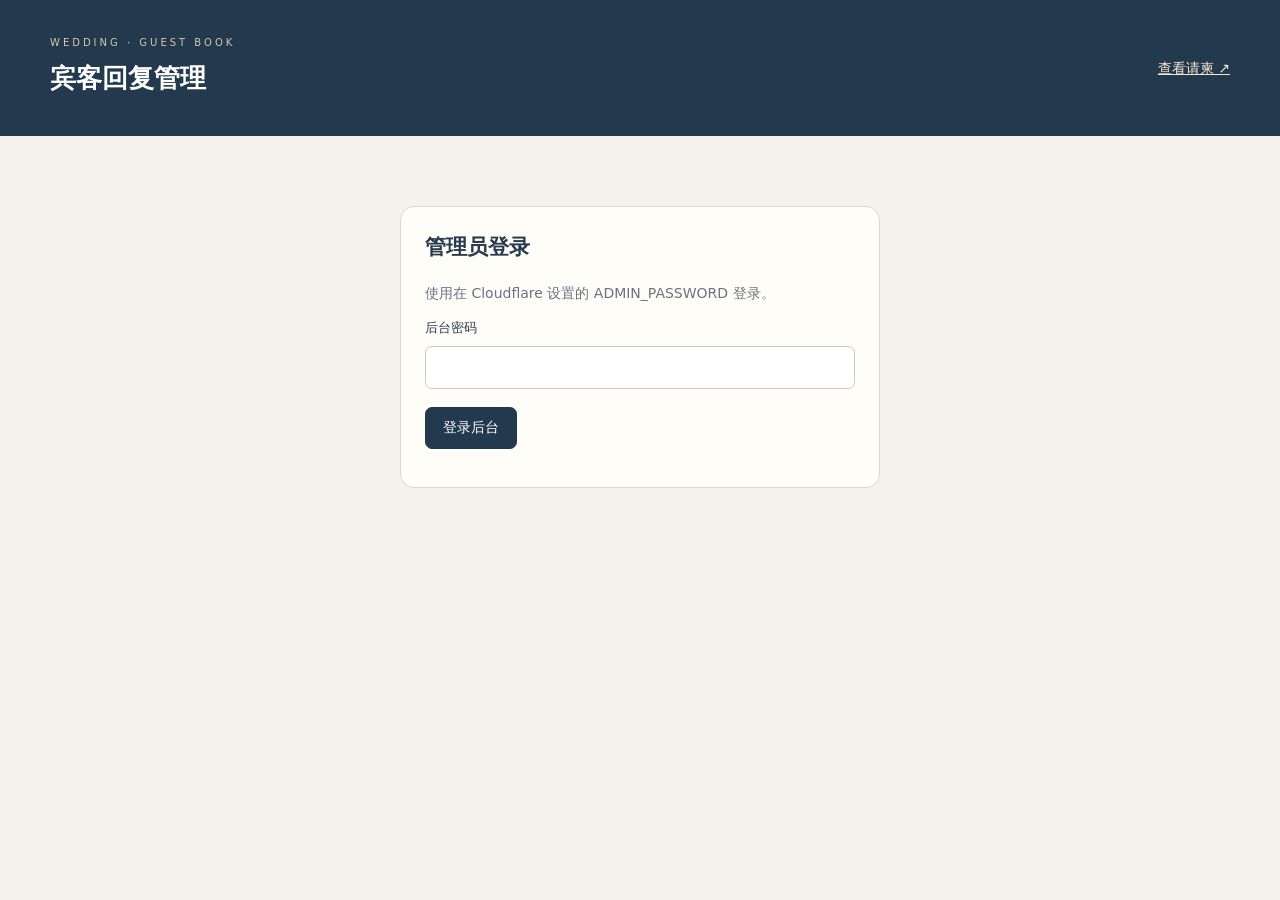
<file: admin.html>
<!doctype html><html lang="zh-CN"><head><meta charset="utf-8"><meta name="viewport" content="width=device-width,initial-scale=1"><meta name="robots" content="noindex,nofollow"><title>宾客回复 · 婚礼管理</title><link rel="stylesheet" href="/admin.css"><script defer src="/admin.js?v=cloudflare1"></script></head><body>
<header><div><span class="eyebrow">WEDDING · GUEST BOOK</span><h1>宾客回复管理</h1></div><a href="/">查看请柬 ↗</a></header>
<main><section id="login-panel" class="card login"><h2>管理员登录</h2><p>使用在 Cloudflare 设置的 ADMIN_PASSWORD 登录。</p><form id="login-form"><label>后台密码<input type="password" name="password" autocomplete="current-password" required maxlength="256"></label><button id="login-button" type="submit">登录后台</button></form><p id="login-status" role="status"></p></section>
<section id="dashboard" hidden><div class="toolbar"><div><span id="connection" role="status">正在连接…</span><p id="last-sync"></p></div><div><button id="refresh" class="secondary">刷新</button><button id="export" class="secondary">导出当前筛选 CSV</button><button id="logout" class="secondary">退出</button></div></div><div class="stats" id="stats"></div><section class="card"><div class="filters"><label>搜索姓名或联系方式<input id="search" type="search" placeholder="搜索宾客"></label><label>出席情况<select id="attendance"><option value="all">全部回复</option><option value="yes">出席</option><option value="no">不出席</option></select></label><label>跟进状态<select id="follow-filter"><option value="all">全部状态</option><option value="new">待跟进</option><option value="contacted">已联系</option><option value="confirmed">已确认</option></select></label></div><p id="result-count" aria-live="polite"></p><p id="load-error" role="alert"></p><div class="table-wrap"><table><thead><tr><th>宾客</th><th>出席 / 人数</th><th>留言</th><th>跟进</th><th>提交时间</th><th>操作</th></tr></thead><tbody id="rows"></tbody></table></div><p id="empty" hidden>暂无符合条件的回复。</p></section></section>
<dialog id="detail"><form id="detail-form"><div class="dialog-head"><h2>回复详情</h2><button type="button" id="close-detail" class="secondary" aria-label="关闭详情">关闭</button></div><dl id="guest-detail"></dl><label>跟进状态<select name="follow_up"><option value="new">待跟进</option><option value="contacted">已联系</option><option value="confirmed">已确认</option></select></label><label>内部备注<textarea name="notes" rows="4" maxlength="2000" placeholder="例如：已电话确认、安排同桌等"></textarea></label><p class="muted">备注只供管理员查看。若其他管理员同时修改，请刷新后再编辑。</p><button id="save-detail">保存跟进</button><p id="detail-status" role="status"></p></form></dialog></main></body></html>
</file>
<file: rsvp.css>
.rsvp-section{padding:70px 28px;background:#eee8dc;color:#494337;scroll-margin-top:20px}.rsvp-section .eyebrow{text-align:center}.rsvp-section h2{text-align:center;margin:18px 0;font-size:30px}.rsvp-intro{text-align:center;font-size:13px;line-height:2;margin-bottom:28px}.rsvp-form{max-width:460px;margin:auto;text-align:left}.rsvp-form label{display:block;font-size:13px;line-height:1.8;margin-bottom:18px}.rsvp-form input:not([type=checkbox]),.rsvp-form select,.rsvp-form textarea{display:block;width:100%;padding:12px;background:#fffcf6;border:1px solid #c2b6a1;border-radius:6px;font:16px Georgia,serif;color:#453f35;margin-top:7px;box-sizing:border-box}.rsvp-form textarea{resize:vertical;min-height:90px}.rsvp-row{display:grid;grid-template-columns:1fr 1fr;gap:14px}.rsvp-form .rsvp-consent{font-size:12px;display:flex;align-items:flex-start;gap:9px}.rsvp-consent input{margin-top:5px;flex:none}.rsvp-form button{width:100%;padding:15px;border:0;border-radius:6px;background:#253d55;color:#fff;font-size:14px;letter-spacing:2px}.rsvp-form button:disabled{opacity:.55;cursor:wait}.rsvp-form :focus-visible{outline:2px solid #466889;outline-offset:3px}.rsvp-message{font-size:13px;line-height:1.9;margin:18px 0;white-space:pre-line}.rsvp-privacy{font-size:11px;line-height:1.9;color:#786d5b}.rsvp-trap{position:absolute;left:-10000px;width:1px;height:1px;overflow:hidden}.rsvp-shortcut{display:inline-block;margin-top:24px;color:#f4ead8;border:1px solid #b6a484;padding:12px 24px;text-decoration:none;font-size:13px}.rsvp-success{padding:25px;border:1px solid #b6a484;text-align:center;line-height:2;background:#fffaf0}.rsvp-section [hidden]{display:none!important}@media(max-width:360px){.rsvp-row{grid-template-columns:1fr}}
</file>
<file: admin.css>
:root{color-scheme:light;--ink:#283b4e;--muted:#6b7280;--paper:#f5f2eb;--line:#ddd8ce}*{box-sizing:border-box}body{margin:0;background:var(--paper);color:var(--ink);font:14px/1.6 system-ui,sans-serif}header{padding:30px max(24px,calc((100vw - 1180px)/2));background:#23394e;color:#fff;display:flex;align-items:center;justify-content:space-between;gap:20px}header a{color:#f4e7cd}h1{font-size:26px;margin:6px 0}h2{font-size:21px;margin-top:0}.eyebrow{font-size:10px;letter-spacing:3px;color:#d4c6ab}main{max-width:1228px;margin:28px auto;padding:0 24px 60px}.card{background:#fffdf8;border:1px solid var(--line);border-radius:14px;padding:24px}.login{max-width:480px;margin:70px auto}.login p{color:var(--muted)}label{display:block;margin-bottom:18px;font-size:13px}input,select,textarea{display:block;width:100%;margin-top:7px;border:1px solid #c9c9c3;border-radius:7px;padding:11px;font:16px system-ui;background:#fff;color:var(--ink)}button{background:#23394e;color:#fff;border:1px solid #23394e;border-radius:7px;padding:11px 17px;cursor:pointer;font:14px system-ui}button:disabled{opacity:.5;cursor:wait}button.secondary{background:transparent;color:var(--ink);border-color:#c3c6c6}button:hover{filter:brightness(1.1)}:focus-visible{outline:3px solid #9bafc3;outline-offset:3px}.toolbar{display:flex;justify-content:space-between;align-items:center;gap:18px;margin-bottom:22px}.toolbar button{margin:4px}.toolbar p{margin:3px 0;color:var(--muted);font-size:12px}.stats{display:grid;grid-template-columns:repeat(6,1fr);gap:12px;margin-bottom:24px}.stat{background:#fffdf8;border:1px solid var(--line);border-radius:12px;padding:20px 16px}.stat strong{display:block;font-size:32px;font-weight:500}.stat span{font-size:12px;color:var(--muted)}.filters{display:grid;grid-template-columns:2fr 1fr 1fr;gap:18px}.table-wrap{overflow:auto}table{border-collapse:collapse;width:100%;text-align:left;min-width:760px}th{font-weight:500;font-size:12px;color:var(--muted);padding:14px 12px;border-bottom:1px solid var(--line)}td{padding:18px 12px;border-bottom:1px solid #eee;vertical-align:top;max-width:240px;overflow-wrap:anywhere}td small{display:block;color:var(--muted);margin-top:3px}.tag{padding:3px 8px;border-radius:20px;background:#ede7d9;font-size:12px}.tag.yes{background:#e3eee6;color:#386045}#load-error,#detail-status{color:#8c3e35}dialog{width:min(560px,calc(100% - 28px));border:1px solid var(--line);border-radius:16px;padding:25px;max-height:90svh;overflow:auto;color:var(--ink)}dialog::backdrop{background:#14213099}.dialog-head{display:flex;justify-content:space-between;align-items:center}dl{display:grid;grid-template-columns:90px 1fr;gap:12px}dt{color:var(--muted)}dd{margin:0;overflow-wrap:anywhere;white-space:pre-wrap}.muted{font-size:12px;color:var(--muted)}[hidden]{display:none!important}@media(max-width:850px){.stats{grid-template-columns:repeat(3,1fr)}.toolbar{align-items:flex-start;flex-direction:column}.filters{grid-template-columns:1fr 1fr}.filters label:first-child{grid-column:1/-1}}@media(max-width:480px){main{padding:0 14px 40px}.card{padding:18px}.stats{grid-template-columns:repeat(2,1fr)}header{padding:24px 18px}h1{font-size:22px}}
</file>
